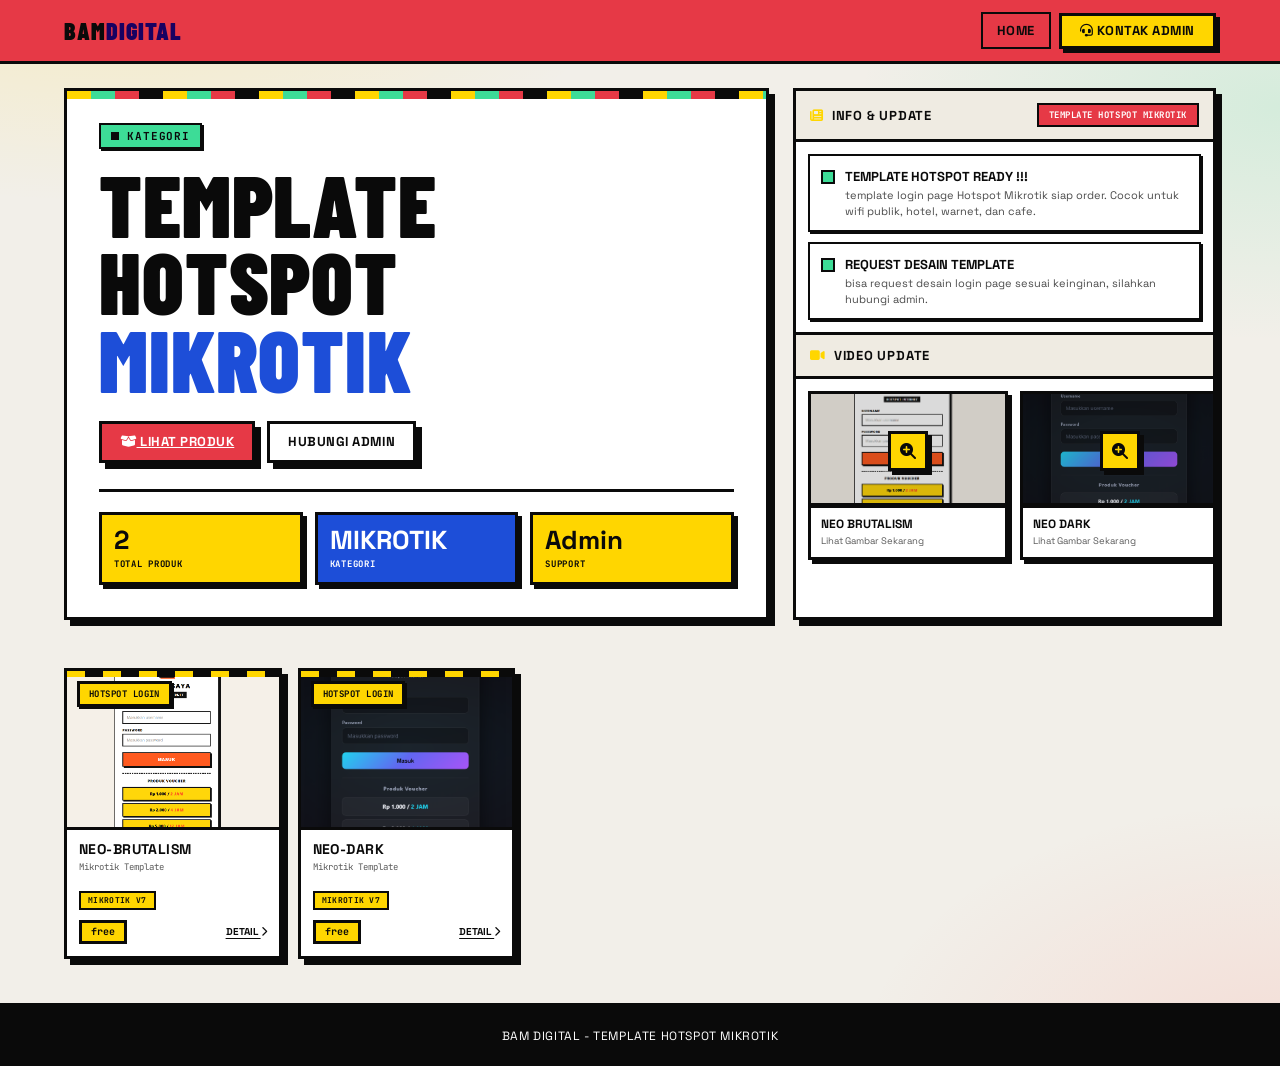
<file: projects/template-hotspot-mikrotik/index.html>
<!DOCTYPE html>
<html lang="id">
<head>
    <meta charset="UTF-8">
    <meta name="viewport" content="width=device-width, initial-scale=1.0">
    <title>BAM DIGITAL - TEMPLATE HOTSPOT MIKROTIK</title>
    <link rel="icon" type="image/png" href="/assets/Logo_BAM_Transparant.png">
    <link rel="stylesheet" href="https://cdnjs.cloudflare.com/ajax/libs/font-awesome/6.5.1/css/all.min.css">
    <link rel="preconnect" href="https://fonts.googleapis.com">
    <link rel="preconnect" href="https://fonts.gstatic.com" crossorigin>
    <link href="https://fonts.googleapis.com/css2?family=Space+Grotesk:wght@400;500;600;700&family=Barlow+Condensed:ital,wght@0,400;0,700;0,900&family=Barlow:wght@400;500;600;700&family=JetBrains+Mono:wght@400;700&display=swap" rel="stylesheet">
    <link rel="stylesheet" href="style.css">
</head>
<body data-category-id="template-hotspot-mikrotik">
    <nav id="site-nav" class="site-nav"></nav>

    <main class="page">
        <!-- HERO + INFO SIDE BY SIDE -->
        <section class="category-hero">
            <div class="hero-main">
                <div class="eyebrow" id="hero-eyebrow"></div>
                <h1 id="hero-title"></h1>
                <p class="hero-description" id="hero-description"></p>
                <div class="hero-actions">
                    <a class="btn-primary" href="#produk"><i class="fa-solid fa-box-open"></i> Lihat Produk</a>
                    <button class="btn-ghost" type="button" data-open-contact>Hubungi Admin</button>
                </div>
                <div class="hero-stats" id="hero-stats"></div>
            </div>
            <div class="hero-side-stack" id="category-info"></div>
        </section>

        <!-- PRODUK -->
        <section id="produk" class="section">
            <div class="product-grid" id="product-list"></div>
        </section>
    </main>

    <footer>BAM DIGITAL - Template Hotspot Mikrotik</footer>
    <div id="global-modals"></div>
    <div id="product-modal-overlay" class="modal-overlay">
        <div id="product-modal" class="product-modal"></div>
    </div>

    <script src="/config.js"></script>
    <script src="/common.js"></script>
    <script src="/category-page.js"></script>
</body>
</html>
</file>
<file: projects/template-hotspot-mikrotik/style.css>
/* ============================================
   BAM DIGITAL — Full Self-Contained Style (Project)
   Tema: Neo-Brutalism
   ============================================ */

/* ── CSS VARIABLES ── */
:root {
    --bg: #F2EFE9;
    --bg-2: #EFEBE2;
    --ink: #0A0A0A;
    --muted: #4A4A4A;
    --dim: #5A5A5A;
    --card: #FFFFFF;
    --card-2: #EFEBE2;
    --yellow: #FFD600;
    --mint: #3DDC97;
    --coral: #E63946;
    --navy: #1D4ED8;
    --white: #FFFFFF;
    --black: #0A0A0A;
    --brand-deep: #180161;
    --accent-ink: #0A0A0A;
    --line: 3px solid var(--black);
    --border-thick: 3px solid var(--black);
    --border-thick-2: 2px solid var(--black);
    --shadow: 6px 6px 0 var(--black);
    --shadow-sm: 4px 4px 0 var(--black);
    --shadow-push: 2px 2px 0 var(--black);
    --red: var(--black);
    --red-bright: var(--yellow);
    --red-border: var(--black);
    --red-subtle: rgba(10, 10, 10, 0.06);
}

/* ── RESET ── */
*, *::before, *::after { box-sizing: border-box; margin: 0; padding: 0; }
html { scroll-behavior: smooth; }
body {
    min-height: 100vh;
    overflow-x: hidden;
    background:
        radial-gradient(ellipse 70% 40% at 8% -5%, rgba(255, 214, 0, 0.18), transparent 60%),
        radial-gradient(ellipse 60% 40% at 100% 10%, rgba(61, 220, 151, 0.16), transparent 55%),
        radial-gradient(ellipse 60% 45% at 100% 100%, rgba(255, 107, 94, 0.14), transparent 55%),
        var(--bg);
    color: var(--ink);
    font-family: "Space Grotesk", sans-serif;
}
button, a { -webkit-tap-highlight-color: transparent; }
button { font: inherit; border: 0; cursor: pointer; }

/* ── LAYOUT ── */
.page {
    position: relative;
    z-index: 1;
    width: min(1200px, 100%);
    margin: 0 auto;
    padding: 88px 24px 36px;
}

/* ── NAVBAR ── */
.site-nav {
    position: fixed; top: 0; left: 0; right: 0;
    z-index: 100;
    min-height: 64px;
    display: flex; align-items: center;
    background: var(--coral);
    border-bottom: var(--border-thick);
}
.site-nav::after { content: none; }
.nav-inner {
    width: min(1200px, 100%); margin: 0 auto;
    padding: 0 24px; display: flex; align-items: center;
    justify-content: space-between; gap: 18px;
}
.nav-logo {
    display: inline-flex; align-items: center; gap: 12px;
    color: var(--ink); text-decoration: none; min-width: max-content;
}
.logo-text {
    font-family: "Barlow Condensed", sans-serif;
    font-size: 24px; font-weight: 900;
    letter-spacing: 0.04em; text-transform: uppercase; font-style: normal;
    color: var(--black);
}
.logo-text span {
    color: var(--brand-deep);
    font-style: normal;
}
.nav-menu-btn {
    display: none;
    width: 36px; height: 36px;
    border: var(--border-thick); background: var(--white); color: var(--ink);
    box-shadow: var(--shadow-push);
}
.nav-links {
    display: flex; align-items: center; justify-content: flex-end; gap: 8px; min-width: 0;
}
.nav-link {
    color: var(--ink); padding: 8px 14px; font-size: 13px;
    text-decoration: none; font-weight: 700;
    text-transform: uppercase; letter-spacing: 0.04em;
    border: var(--border-thick-2);
    transition: all 0.15s ease;
}
.nav-link::after { content: none; }
.nav-link:hover { color: var(--ink); background: var(--white); box-shadow: var(--shadow-push); transform: translate(-2px, -2px); }
.nav-link.is-active { background: var(--black); color: var(--white); }
.nav-cta {
    min-height: 36px; padding: 0 18px; font-size: 13px; font-weight: 700;
    text-transform: uppercase; letter-spacing: 0.04em;
    background: var(--yellow); color: var(--black);
    border: var(--border-thick); box-shadow: var(--shadow-sm);
    transition: all 0.12s ease;
}
.nav-cta:hover { transform: translate(-2px, -2px); box-shadow: var(--shadow); background: var(--navy); color: var(--white); }
.btn-primary {
    min-height: 42px; padding: 0 20px; font-size: 13px; font-weight: 700;
    text-transform: uppercase; letter-spacing: 0.04em; line-height: 36px; box-sizing: border-box;
    background: var(--coral); color: var(--white);
    border: var(--border-thick); box-shadow: var(--shadow);
    transition: all 0.12s ease;
    border-radius: 0;
}
.btn-primary:hover { transform: translate(-2px, -2px); box-shadow: 8px 8px 0 var(--black); background: var(--navy); color: var(--white); }
.btn-primary:active { transform: translate(3px, 3px); box-shadow: var(--shadow-push); }
.btn-ghost {
    min-height: 42px; padding: 0 20px; font-size: 13px; font-weight: 700;
    text-transform: uppercase; letter-spacing: 0.04em; line-height: 36px; box-sizing: border-box;
    color: var(--ink); border: var(--border-thick);
    background: var(--white); box-shadow: var(--shadow);
    transition: all 0.12s ease;
    border-radius: 0;
}
.btn-ghost:hover { transform: translate(-2px, -2px); }
.btn-ghost:active { transform: translate(3px, 3px); box-shadow: var(--shadow-push); }

/* ── HERO ── */
.category-hero {
    display: grid;
    grid-template-columns: minmax(0, 1.25fr) minmax(300px, 0.75fr);
    gap: 24px;
    align-items: stretch;
}
.hero-main, .hero-side-stack {
    border: var(--border-thick);
    background: var(--card);
    box-shadow: var(--shadow);
}
.hero-main {
    padding: 32px;
    position: relative;
    overflow: hidden;
}
.hero-main::before {
    content: "";
    position: absolute;
    top: 0; left: 0; right: 0;
    height: 8px;
    background: repeating-linear-gradient(90deg, var(--yellow) 0 24px, var(--mint) 24px 48px, var(--coral) 48px 72px, var(--black) 72px 96px);
}
.eyebrow {
    display: inline-flex; align-items: center; gap: 8px;
    margin-bottom: 16px;
    padding: 4px 10px;
    background: var(--mint);
    border: var(--border-thick-2);
    box-shadow: var(--shadow-push);
    color: var(--black);
    font-family: "JetBrains Mono", monospace;
    font-size: 11px; font-weight: 700;
    letter-spacing: 0.08em; text-transform: uppercase;
}
.eyebrow::before {
    content: "";
    width: 8px; height: 8px; background: var(--black);
}
.category-hero h1 {
    font-family: "Barlow Condensed", sans-serif;
    font-size: clamp(52px, 8vw, 86px);
    font-weight: 900;
    line-height: 0.9;
    text-transform: uppercase;
    letter-spacing: 0.01em;
}
.category-hero h1 span { display: block; color: var(--ink); }
.category-hero h1 span.text-red { color: var(--navy); }
.hero-description {
    max-width: 540px; margin-top: 16px;
    color: var(--muted); font-size: 14px; line-height: 1.6;
}
.hero-actions { display: flex; flex-wrap: wrap; align-items: center; gap: 12px; margin-top: 24px; }
.hero-actions .btn-primary,
.hero-actions .btn-ghost {
    min-height: 42px; padding: 0 18px;
    font-size: 13px; line-height: 36px; box-sizing: border-box;
}
.hero-stats {
    display: grid;
    grid-template-columns: repeat(3, minmax(0, 1fr));
    gap: 12px;
    margin-top: 26px;
    padding-top: 20px;
    border-top: var(--border-thick);
}
.hero-stat-card {
    border: var(--border-thick); box-shadow: var(--shadow-sm);
    background: var(--card-2); padding: 12px;
}
.hero-stat-card:nth-child(1) { background: var(--yellow); color: var(--black); }
.hero-stat-card:nth-child(2) { background: var(--navy); color: var(--white); }
.hero-stat-card:nth-child(3) { background: var(--yellow); color: var(--black); }
.hero-stat-card:nth-child(2) .hero-stat-num,
.hero-stat-card:nth-child(2) .hero-stat-label { color: var(--white); }
.hero-stat-num {
    color: var(--ink);
    font-size: 26px; font-weight: 900; line-height: 1;
}
.hero-stat-label {
    margin-top: 5px; color: var(--ink);
    font-family: "JetBrains Mono", monospace;
    font-size: 9px; font-weight: 700;
    letter-spacing: 0.08em; text-transform: uppercase;
}

/* ── SIDE PANEL ── */
.hero-side-stack {
    overflow: hidden;
    display: flex;
    flex-direction: column;
    background: var(--card);
}
.info-panel { border-bottom: var(--border-thick); }
.info-panel:last-child { border-bottom: 0; }
.info-panel-header {
    display: flex; align-items: center;
    justify-content: space-between; gap: 12px;
    padding: 12px 14px;
    background: var(--card-2);
    border-bottom: var(--border-thick);
}
.info-panel-title {
    display: inline-flex; align-items: center; gap: 8px;
    color: var(--ink);
    font-size: 13px; font-weight: 700;
    letter-spacing: 0.06em; text-transform: uppercase;
}
.info-panel-title .ico {
    width: 26px; height: 26px;
    display: inline-flex; align-items: center; justify-content: center;
    background: var(--black); color: var(--yellow);
    border: var(--border-thick-2);
    font-size: 11px;
}
.info-panel-badge {
    padding: 4px 10px;
    background: var(--coral); color: var(--white);
    border: var(--border-thick-2);
    font-family: "JetBrains Mono", monospace;
    font-size: 9px; font-weight: 700; letter-spacing: 0.06em; text-transform: uppercase;
}
.news-list {
    display: grid; gap: 10px; padding: 12px;
}
.news-item {
    display: flex; gap: 10px;
    border: var(--border-thick-2);
    background: var(--white);
    box-shadow: var(--shadow-push);
    padding: 11px;
}
.news-dot {
    width: 14px; height: 14px; margin-top: 3px;
    border: 2px solid var(--black); background: var(--mint); flex: 0 0 auto;
}
.news-dot.alt { background: var(--coral); }
.news-dot.alt2 { background: var(--yellow); }
.news-meta {
    display: flex; gap: 6px; align-items: center;
    color: var(--dim);
    font-family: "JetBrains Mono", monospace;
    font-size: 9px; font-weight: 700; text-transform: uppercase;
}
.news-title {
    display: block; margin-top: 3px; color: var(--ink);
    font-size: 13px; font-weight: 700;
    line-height: 1.1; text-transform: uppercase;
}
.news-desc {
    display: block; margin-top: 4px;
    color: var(--muted); font-size: 11px; line-height: 1.4;
}

/* ── VIDEO ── */
.video-hscroll {
    display: flex;
    gap: 12px;
    overflow-x: auto;
    padding: 12px;
    scrollbar-width: thin;
    scrollbar-color: var(--black) transparent;
}
.video-hscroll .video-card {
    flex: 0 0 200px;
}
.video-grid {
    display: grid;
    grid-template-columns: repeat(2, minmax(0, 1fr));
    gap: 12px; padding: 12px;
}
.video-card {
    overflow: hidden;
    border: var(--border-thick);
    background: var(--white);
    box-shadow: var(--shadow-sm);
    cursor: pointer;
    transition: all 0.12s ease;
}
.video-card:hover { transform: translate(-2px, -2px); box-shadow: var(--shadow); }
.video-thumb { position: relative; aspect-ratio: 16 / 9; background: var(--black); }
.video-thumb img {
    width: 100%; height: 100%; object-fit: cover; opacity: 0.85;
}
.video-play {
    position: absolute; inset: 0;
    display: flex; align-items: center; justify-content: center;
}
.video-play i {
    width: 40px; height: 40px;
    display: inline-flex; align-items: center; justify-content: center;
    background: var(--yellow);
    color: var(--black);
    border: var(--border-thick);
    box-shadow: var(--shadow-sm);
    font-size: 16px;
}
.video-body { padding: 10px; background: var(--white); }
.video-body strong {
    display: block;
    font-size: 12px; line-height: 1.1; text-transform: uppercase;
}
.video-body span {
    display: block; margin-top: 4px; color: var(--dim); font-size: 9.5px;
}

/* ── SECTION ── */
.section { position: relative; padding: 48px 0 8px; }
.section + .section { margin-top: 24px; border-top: var(--border-thick-2); }
.social-pill {
    min-height: 38px; padding: 0 16px;
    border: var(--border-thick); background: var(--white);
    color: var(--ink); font-size: 12px; font-weight: 700; text-transform: uppercase;
    box-shadow: var(--shadow-sm); transition: all 0.12s ease;
}
.social-pill:hover { transform: translate(-2px, -2px); box-shadow: var(--shadow); }

/* ── PRODUCT ── */
.product-grid {
    display: grid;
    grid-template-columns: repeat(2, minmax(0, 1fr));
    gap: 16px;
}
.product-card {
    min-width: 0;
    overflow: hidden;
    border: var(--border-thick); background: var(--card); color: var(--ink);
    text-decoration: none; cursor: pointer;
    box-shadow: var(--shadow);
    transition: all 0.12s ease;
    position: relative;
    text-align: left;
    width: 100%;
}
.product-card::before {
    content: "";
    position: absolute;
    top: 0; left: 0; right: 0;
    height: 6px;
    background: repeating-linear-gradient(90deg, var(--yellow) 0 18px, var(--black) 18px 36px);
    z-index: 1;
}
.product-card:hover {
    transform: translate(-3px, -3px);
    box-shadow: 9px 9px 0 var(--black);
}
.product-card:active { transform: translate(2px, 2px); box-shadow: var(--shadow-push); }
.product-media {
    position: relative; aspect-ratio: 4 / 3;
    overflow: hidden; background: var(--card-2);
    border-bottom: var(--border-thick);
}
.product-media img {
    width: 100%; height: 100%;
    object-fit: cover; display: block; transition: transform 0.3s ease;
}
.product-card:hover .product-media img { transform: scale(1.04); }
.product-label {
    position: absolute; z-index: 2;
    padding: 4px 9px;
    font-family: "JetBrains Mono", monospace;
    font-size: 9px; font-weight: 700; text-transform: uppercase;
    letter-spacing: 0.05em;
    color: var(--black);
    background: var(--yellow);
    border: var(--border-thick);
    box-shadow: var(--shadow-push);
    pointer-events: none;
    white-space: nowrap;
}
.product-label.br { background: var(--black); color: var(--white); }
.product-label.br.mint { background: var(--mint); color: var(--black); }
.product-label.br.coral { background: var(--coral); color: var(--white); }
.product-label.tl { top: 10px; left: 10px; }
.product-label.br { bottom: 10px; right: 10px; }
.product-body { padding: 12px; }
.product-title {
    font-size: 14px; font-weight: 700;
    line-height: 1.05; letter-spacing: 0.03em;
    text-transform: uppercase; font-style: normal;
}
.product-subtitle {
    color: var(--dim); font-family: "JetBrains Mono", monospace;
    font-size: 9px;
    line-height: 1.4; margin-top: 4px; min-height: 24px;
}
.product-tags {
    display: flex;
    flex-wrap: wrap;
    gap: 5px;
    margin-top: 6px;
}
.product-tag {
    display: inline-block;
    padding: 2px 7px;
    font-family: "JetBrains Mono", monospace;
    font-size: 8px;
    font-weight: 700;
    letter-spacing: 0.04em;
    text-transform: uppercase;
    line-height: 1.4;
    border: var(--border-thick-2);
}
.product-tag.tag-crack { background: var(--coral); color: var(--white); }
.product-tag.tag-original { background: var(--mint); color: var(--black); }
.product-tag.tag-both { background: var(--yellow); color: var(--black); }
.product-foot {
    display: flex; align-items: center;
    justify-content: space-between; gap: 8px; margin-top: 10px;
}
.product-price {
    display: inline-flex; align-items: center;
    color: var(--black);
    background: var(--yellow);
    border: var(--border-thick);
    padding: 4px 9px;
    font-family: "JetBrains Mono", monospace;
    font-size: 10px; font-weight: 700; line-height: 1;
}
.product-link { color: var(--ink); font-size: 10px; font-weight: 700; text-transform: uppercase; text-decoration: underline; text-underline-offset: 3px; }

/* ── MODAL ── */
.modal-overlay {
    position: fixed; inset: 0; z-index: 200;
    display: none; align-items: center; justify-content: center;
    padding: 20px;
    background: rgba(10, 10, 10, 0.72);
}
.modal-overlay.open { display: flex; }
#contact-modal { z-index: 240; }
.modal-close {
    position: absolute; top: 14px; right: 14px; z-index: 10;
    width: 42px; height: 42px;
    border: var(--border-thick); background: var(--coral);
    color: var(--white); box-shadow: var(--shadow-sm);
    transition: all 0.12s ease;
}
.modal-close:hover { transform: translate(-2px, -2px); box-shadow: var(--shadow); }
.contact-box, .product-modal {
    width: min(760px, 100%); max-height: 90vh; overflow: auto;
    position: relative;
    border: var(--border-thick); background: var(--white);
    box-shadow: var(--shadow);
}
.product-modal {
    width: min(680px, 100%);
    background: var(--white); color: var(--ink);
    border: var(--border-thick);
    box-shadow: var(--shadow);
}
.product-modal .modal-close {
    background: var(--coral);
    border: var(--border-thick);
    box-shadow: var(--shadow-sm);
    color: var(--white);
}
.product-modal .modal-close:hover { background: var(--black); color: var(--yellow); transform: translate(-2px, -2px); box-shadow: var(--shadow); }
.contact-box { width: min(420px, 100%); padding: 24px; }
.contact-title {
    margin-bottom: 16px;
    font-size: 28px; font-weight: 900; text-transform: uppercase;
}
.contact-list { display: grid; gap: 12px; }
.contact-item {
    display: flex; align-items: center; gap: 12px;
    border: var(--border-thick);
    background: var(--card-2); color: var(--ink);
    padding: 13px; font-weight: 700; text-transform: uppercase; text-decoration: none;
    box-shadow: var(--shadow-push); transition: all 0.12s ease;
}
.contact-item:hover { transform: translate(-2px, -2px); box-shadow: var(--shadow-sm); }
/* Product modal */
.product-modal-media {
    background: transparent; padding: 0;
}
.modal-video-grid {
    display: grid;
    grid-template-columns: repeat(2, minmax(0, 1fr)); gap: 12px;
}
.modal-video-grid.is-single-video {
    width: 100%; max-width: 620px; margin: 0 auto;
    grid-template-columns: minmax(0, 1fr);
}
.modal-video-empty {
    width: 100%; aspect-ratio: 16 / 9;
    display: flex; align-items: center; justify-content: center;
    flex-direction: column; gap: 8px;
    border: var(--border-thick);
    background: var(--card-2);
    color: var(--ink); text-align: center;
    box-shadow: var(--shadow-sm);
}
.product-modal-content {
    display: grid; gap: 16px; padding: 20px 22px 22px;
}
.modal-title {
    font-family: "Barlow Condensed", sans-serif;
    font-size: clamp(28px, 6vw, 38px);
    line-height: 0.92; text-transform: uppercase;
    color: var(--ink);
}
.modal-meta {
    display: grid;
    grid-template-columns: repeat(3, minmax(0, 1fr)); gap: 12px;
}
.modal-meta-item {
    border: var(--border-thick);
    background: var(--card-2); padding: 10px;
    box-shadow: var(--shadow-push);
}
.modal-meta-item.price { background: var(--yellow); }
.modal-meta-label {
    color: var(--dim);
    font-family: "JetBrains Mono", monospace;
    font-size: 9px; font-weight: 700; text-transform: uppercase;
}
.modal-meta-value {
    margin-top: 4px; color: var(--ink);
    font-size: 13px; font-weight: 700; text-transform: uppercase;
}
.modal-price {
    display: inline-flex; width: fit-content; color: var(--yellow);
    background: var(--black);
    border: var(--border-thick); padding: 5px 10px;
}
.modal-list {
    display: grid; gap: 10px; list-style: none;
}
.modal-list li {
    display: flex; gap: 10px;
    border: var(--border-thick-2);
    background: var(--card-2); padding: 10px;
    color: var(--ink); font-size: 12px; line-height: 1.45;
}
.modal-list i {
    width: 20px; height: 20px; flex: 0 0 auto;
    display: inline-flex; align-items: center; justify-content: center;
    background: var(--mint); color: var(--black);
    border: var(--border-thick-2); font-size: 9px;
}
.modal-actions { display: flex; flex-wrap: wrap; gap: 12px; }
.modal-actions .btn-primary,
.modal-actions .btn-ghost {
    flex: 1; min-height: 42px; padding: 0 16px;
    font-size: 13px; line-height: 36px;
    box-sizing: border-box; text-align: center;
}
.modal-link {
    display: flex; align-items: center; justify-content: center; gap: 8px;
    min-height: 42px; padding: 0 16px; box-sizing: border-box;
    font-size: 13px; font-weight: 700; text-transform: uppercase; letter-spacing: 0.04em;
    text-decoration: none; color: var(--black);
    background: var(--mint);
    border: var(--border-thick);
    box-shadow: var(--shadow-sm);
    margin-bottom: 12px; text-align: center;
    transition: all 0.12s ease;
}
.modal-link:hover { transform: translate(-2px, -2px); box-shadow: var(--shadow); }

/* ── PREVIEW CAROUSEL (Spotlight) ── */
#preview-stage-wrap .preview-stage {
    position: relative; overflow: hidden;
    display: flex; align-items: center; justify-content: center;
    background: var(--black); cursor: pointer;
    aspect-ratio: 16 / 9;
}
#preview-stage-wrap .preview-stage::after { content: none; }
#preview-stage-wrap .preview-stage iframe {
    position: absolute; inset: 0;
    width: 100%; height: 100%;
    border: 0;
}
#preview-stage-wrap .preview-stage img {
    width: 100%; height: 100%; object-fit: cover; display: block;
    transition: transform 0.4s ease;
    opacity: 0.85;
}
#preview-stage-wrap .preview-stage:hover img { transform: scale(1.04); }
#preview-stage-wrap .preview-stage.is-empty {
    flex-direction: column; gap: 8px;
    border: var(--border-thick);
    background: var(--card-2);
    color: var(--ink); text-align: center;
    box-shadow: var(--shadow-sm);
}
#preview-stage-wrap .preview-stage.is-empty::after { content: none; }
#preview-stage-wrap .preview-stage.is-empty i { font-size: 30px; color: var(--ink); }
#preview-stage-wrap .preview-stage.is-empty strong {
    text-transform: uppercase; letter-spacing: 0.04em;
}
#preview-stage-wrap .preview-stage.is-empty span { color: var(--dim); font-size: 12px; }
.preview-play {
    position: absolute; inset: 0; z-index: 2;
    display: flex; flex-direction: column; align-items: center; justify-content: center;
    gap: 12px;
    background: rgba(10, 10, 10, 0.10);
}
.preview-play i {
    font-size: 66px; color: var(--yellow);
    text-shadow: 3px 3px 0 var(--black);
    transition: transform 0.2s ease;
}
.preview-badge {
    position: absolute; top: 12px; left: 12px; z-index: 3;
    padding: 5px 11px;
    font-family: "JetBrains Mono", monospace;
    font-size: 10px; font-weight: 700; text-transform: uppercase;
    letter-spacing: 0.06em;
    color: var(--black);
    background: var(--yellow);
    border: var(--border-thick);
    box-shadow: var(--shadow-sm);
    pointer-events: none;
    white-space: nowrap;
}
.preview-badge.img-center {
    position: absolute; top: 50%; left: 50%; transform: translate(-50%, -50%);
    z-index: 3;
    font-size: 13px; padding: 8px 16px; box-shadow: var(--shadow);
}
#preview-stage-wrap .preview-stage:hover .preview-play i { transform: scale(1.08); }
.preview-nav {
    position: absolute; top: 50%; transform: translateY(-50%); z-index: 3;
    width: 42px; height: 42px;
    display: flex; align-items: center; justify-content: center;
    border: var(--border-thick);
    background: var(--white); color: var(--black);
    box-shadow: var(--shadow-sm);
    cursor: pointer; transition: all 0.12s ease;
}
.preview-nav:hover { transform: translateY(-50%) translateX(-2px); box-shadow: var(--shadow); background: var(--yellow); }
.preview-nav.prev { left: 14px; }
.preview-nav.next { right: 14px; }
.preview-nav i { font-size: 13px; }
.preview-dots {
    position: absolute; right: 18px; bottom: 18px; z-index: 2;
    display: flex; gap: 6px;
}
.preview-dots i {
    width: 9px; height: 9px;
    border: 2px solid var(--black);
    background: var(--white); transition: 0.25s;
}
.preview-dots i.on { background: var(--coral); transform: scale(1.25); }
.preview-kbd {
    position: absolute; left: 14px; bottom: 14px; z-index: 2;
    display: flex; gap: 6px; align-items: center;
    color: var(--white); font-size: 10px; letter-spacing: 0.05em;
}
.preview-kbd b {
    font-weight: 700; padding: 2px 7px;
    border: 2px solid var(--black);
    background: var(--white); color: var(--black);
    font-size: 9px;
}
.preview-zoom-icon {
    position: absolute; top: 14px; right: 60px; z-index: 3;
    width: 34px; height: 34px;
    display: flex; align-items: center; justify-content: center;
    background: var(--white); color: var(--black);
    border: var(--border-thick);
    box-shadow: var(--shadow-sm); font-size: 12px;
}

.preview-lightbox {
    position: fixed; inset: 0; z-index: 300;
    display: none; align-items: center; justify-content: center;
    padding: 24px;
    background: rgba(10, 10, 10, 0.9);
}
.preview-lightbox.open { display: flex; }
.preview-lightbox-close { position: absolute; top: 16px; right: 16px; }
.preview-lightbox-media { width: min(1000px, 100%); }
.preview-lightbox-media img {
    display: block; max-width: 100%; max-height: 82vh; margin: 0 auto;
    object-fit: contain; border: var(--border-thick);
    background: var(--white);
}
.preview-lightbox-media iframe {
    display: block; width: 100%; aspect-ratio: 16 / 9;
    border: var(--border-thick); background: var(--black);
}

/* ── FOOTER ── */
footer {
    position: relative; z-index: 1;
    border-top: var(--border-thick);
    background: var(--black);
    color: var(--white);
    padding: 22px 24px; text-align: center;
    font-size: 12px; letter-spacing: 0.05em; text-transform: uppercase;
}

/* ── RESPONSIVE ── */
@media (min-width: 640px) {
    .product-grid { grid-template-columns: repeat(3, minmax(0, 1fr)); }
}
@media (min-width: 1024px) {
    .product-grid { grid-template-columns: repeat(5, minmax(0, 1fr)); }
}
@media (max-width: 860px) {
    .category-hero { grid-template-columns: 1fr; }
}
@media (max-width: 720px) {
    .site-nav { min-height: 56px; }
    .nav-inner { padding: 0 14px; }
    .logo-text { font-size: 18px; letter-spacing: 0.05em; }
    .nav-menu-btn { display: inline-flex; align-items: center; justify-content: center; }
    .nav-links {
        position: absolute; left: 14px; right: 14px; top: calc(100% + 8px);
        display: none; flex-direction: column; align-items: stretch; gap: 6px;
        border: var(--border-thick);
        background: var(--white); padding: 8px;
        box-shadow: var(--shadow);
    }
    .site-nav.nav-open .nav-links { display: flex; }
    .nav-link, .nav-cta { width: 100%; min-height: 36px; font-size: 11px; }
    .page { padding: 68px 12px 28px; }
    .hero-main { padding: 22px; }
    .category-hero h1 { font-size: clamp(38px, 12vw, 52px); }
    .hero-description { font-size: 12px; }
    .hero-stats { gap: 8px; margin-top: 18px; padding-top: 16px; }
    .hero-stat-card { padding: 8px 6px; }
    .hero-stat-num { font-size: 22px; }
    .hero-stat-label { font-size: 8px; }
    .video-grid { gap: 8px; padding: 8px; }
    .video-body { padding: 8px; }
    .section { padding: 32px 0 8px; }
    .modal-video-grid, .modal-meta { grid-template-columns: 1fr; }
    .product-modal-media { padding: 10px; }
}
@media (max-width: 360px) {
    .hero-actions { flex-direction: column; }
    .btn-primary, .btn-ghost { width: 100%; }
    .video-grid { grid-template-columns: 1fr; }
}
</file>
